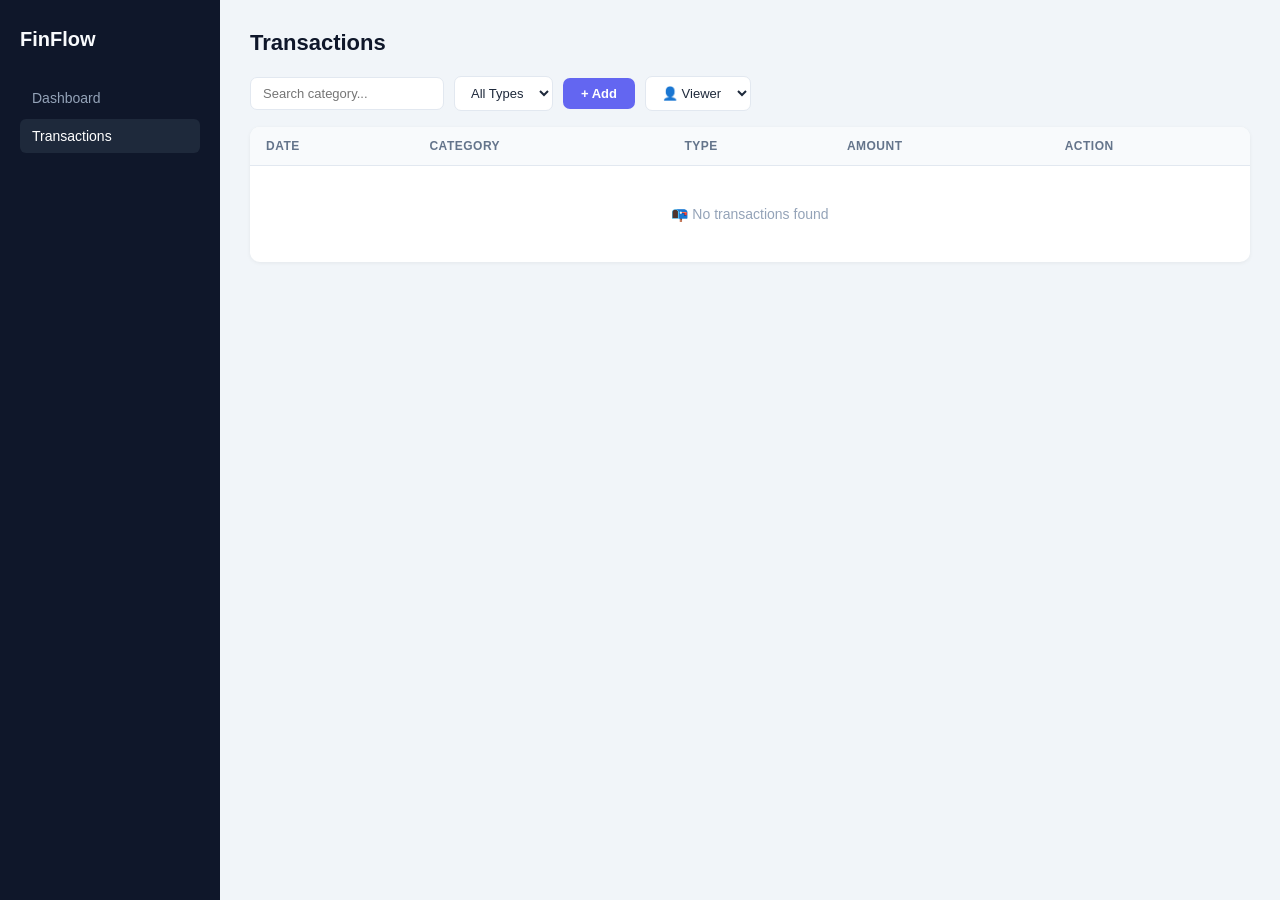
<file: transactions.html>
<!DOCTYPE html>
<html lang="en">
<head>
  <meta charset="UTF-8" />
  <meta name="viewport" content="width=device-width, initial-scale=1.0"/>
  <title>Transactions</title>
  <link rel="stylesheet" href="style.css" />
</head>
<body>

<div class="container">

  <aside class="sidebar">
    <h2>FinFlow</h2>
    <a href="index.html">Dashboard</a>
    <a href="transactions.html" class="active">Transactions</a>
  </aside>

  <main>
    <h1>Transactions</h1>

    <div class="topbar">
      <input id="search" placeholder="Search category..." />
      <select id="filterType">
        <option value="all">All Types</option>
        <option value="income">Income</option>
        <option value="expense">Expense</option>
      </select>
      <button id="addBtn">+ Add</button>
      <select id="roleSelect">
        <option value="user">👤 Viewer</option>
        <option value="admin">⚡ Admin</option>
      </select>
    </div>

    <table>
      <thead>
        <tr>
          <th>Date</th>
          <th>Category</th>
          <th>Type</th>
          <th>Amount</th>
          <th>Action</th>
        </tr>
      </thead>
      <tbody id="tableBody"></tbody>
    </table>

  </main>
</div>

<!-- Modal -->
<div id="modal" class="modal-overlay hidden">
  <div class="modal">
    <h3>Add Transaction</h3>

    <div class="modal-field">
      <label>Category</label>
      <input id="category" placeholder="e.g. Food, Rent, Salary" />
    </div>

    <div class="modal-field">
      <label>Amount (₹)</label>
      <input id="amount" type="number" placeholder="0" min="0" />
    </div>

    <div class="modal-field">
      <label>Type</label>
      <select id="type">
        <option value="income">Income</option>
        <option value="expense">Expense</option>
      </select>
    </div>

    <div class="modal-field">
      <label>Date</label>
      <input id="txnDate" type="date" />
    </div>

    <div class="modal-actions">
      <button class="btn-cancel" onclick="closeModal()">Cancel</button>
      <button class="btn-save" onclick="saveTransaction()">Save</button>
    </div>
  </div>
</div>

<script src="script.js"></script>
</body>
</html>
</file>
<file: style.css>
* { box-sizing: border-box; }

body {
  margin: 0;
  font-family: 'Segoe UI', sans-serif;
  background: #f1f5f9;
  color: #1e293b;
}

h1 {
  font-size: 22px;
  margin: 0 0 20px 0;
  color: #0f172a;
}

.container { display: flex; min-height: 100vh; }

/* Sidebar */
.sidebar {
  width: 220px;
  background: #0f172a;
  color: white;
  height: 100vh;
  padding: 28px 20px;
  position: sticky;
  top: 0;
}
.sidebar h2 { font-size: 20px; margin: 0 0 30px 0; color: #f8fafc; }
.sidebar a {
  display: block; color: #94a3b8; margin: 4px 0;
  text-decoration: none; padding: 9px 12px; border-radius: 6px;
  font-size: 14px; transition: background 0.2s, color 0.2s;
}
.sidebar a:hover { background: #1e293b; color: #f1f5f9; }
.sidebar a.active { background: #1e293b; color: white; }

/* Main */
main { flex: 1; padding: 30px; }

/* Cards */
.cards {
  display: grid; grid-template-columns: repeat(4, 1fr);
  gap: 16px; margin-bottom: 24px;
}
.card {
  background: white; padding: 20px; border-radius: 10px;
  font-size: 13px; color: #64748b;
  box-shadow: 0 1px 4px rgba(0,0,0,0.06); font-weight: 500;
}
.card span { display: block; font-size: 22px; font-weight: 700; color: #0f172a; margin-top: 6px; }
.green { background: #f0fdf4; border-left: 4px solid #22c55e; }
.green span { color: #16a34a; }
.red   { background: #fef2f2; border-left: 4px solid #ef4444; }
.red span   { color: #dc2626; }

/* Charts */
.chart-row { display: flex; gap: 20px; margin-bottom: 24px; }
.chart-box {
  flex: 1; background: white; padding: 20px;
  border-radius: 10px; box-shadow: 0 1px 4px rgba(0,0,0,0.06);
}
.chart-box h3 { margin: 0 0 14px 0; font-size: 14px; font-weight: 600; color: #374151; }

/* Insights */
.insights {
  background: white; padding: 20px; border-radius: 10px;
  box-shadow: 0 1px 4px rgba(0,0,0,0.06);
}
.insights h3 { margin: 0 0 12px 0; font-size: 15px; font-weight: 600; color: #0f172a; }
.insight-item {
  font-size: 13.5px; color: #475569; padding: 8px 0;
  border-bottom: 1px solid #f1f5f9;
}
.insight-item:last-child { border-bottom: none; }

/* Topbar */
.topbar { display: flex; gap: 10px; margin-bottom: 16px; flex-wrap: wrap; align-items: center; }
.topbar input, .topbar select {
  padding: 8px 12px; border: 1px solid #e2e8f0; border-radius: 7px;
  font-size: 13px; font-family: inherit; background: white; color: #1e293b; outline: none;
}
.topbar input:focus, .topbar select:focus { border-color: #6366f1; }
.topbar button {
  padding: 8px 18px; background: #6366f1; color: white; border: none;
  border-radius: 7px; font-size: 13px; font-weight: 600; cursor: pointer; font-family: inherit;
}
.topbar button:hover { background: #4f46e5; }

/* Table */
table {
  width: 100%; background: white; border-radius: 10px;
  overflow: hidden; box-shadow: 0 1px 4px rgba(0,0,0,0.06); border-collapse: collapse;
}
thead { background: #f8fafc; }
th {
  padding: 12px 16px; text-align: left; font-size: 12px; font-weight: 600;
  color: #64748b; text-transform: uppercase; letter-spacing: 0.5px; border-bottom: 1px solid #e2e8f0;
}
td { padding: 12px 16px; font-size: 14px; color: #334155; border-bottom: 1px solid #f1f5f9; }
tbody tr:last-child td { border-bottom: none; }
tbody tr:hover { background: #f8fafc; }
td button {
  padding: 5px 12px; background: #fef2f2; color: #dc2626;
  border: 1px solid #fecaca; border-radius: 5px; font-size: 12px; cursor: pointer; font-family: inherit;
}
td button:hover { background: #fee2e2; }

/* Badge */
.badge { display: inline-block; padding: 3px 10px; border-radius: 20px; font-size: 12px; font-weight: 600; }
.badge-income  { background: #f0fdf4; color: #16a34a; }
.badge-expense { background: #fef2f2; color: #dc2626; }

/* Empty state */
.empty-row td { text-align: center; padding: 40px; color: #94a3b8; font-size: 14px; }

/* Modal overlay */
.modal-overlay {
  position: fixed; inset: 0; background: rgba(0,0,0,0.45);
  display: flex; align-items: center; justify-content: center; z-index: 100;
}
.modal {
  background: white; padding: 28px; border-radius: 12px; width: 360px;
  box-shadow: 0 10px 40px rgba(0,0,0,0.15); display: flex; flex-direction: column; gap: 12px;
}
.modal h3 { margin: 0; font-size: 16px; color: #0f172a; }
.modal-field { display: flex; flex-direction: column; gap: 4px; }
.modal-field label {
  font-size: 12px; font-weight: 600; color: #64748b;
  text-transform: uppercase; letter-spacing: 0.4px;
}
.modal-field input, .modal-field select {
  padding: 9px 12px; border: 1px solid #e2e8f0; border-radius: 7px;
  font-size: 14px; font-family: inherit; color: #1e293b; outline: none;
}
.modal-field input:focus, .modal-field select:focus { border-color: #6366f1; }
.modal-actions { display: flex; gap: 10px; margin-top: 4px; }
.modal-actions button {
  flex: 1; padding: 10px; border-radius: 7px; font-size: 14px;
  font-weight: 600; cursor: pointer; font-family: inherit; border: none;
}
.btn-save { background: #6366f1; color: white; }
.btn-save:hover { background: #4f46e5; }
.btn-cancel { background: #f1f5f9; color: #64748b; }
.btn-cancel:hover { background: #e2e8f0; }

.hidden { display: none; }
</file>
